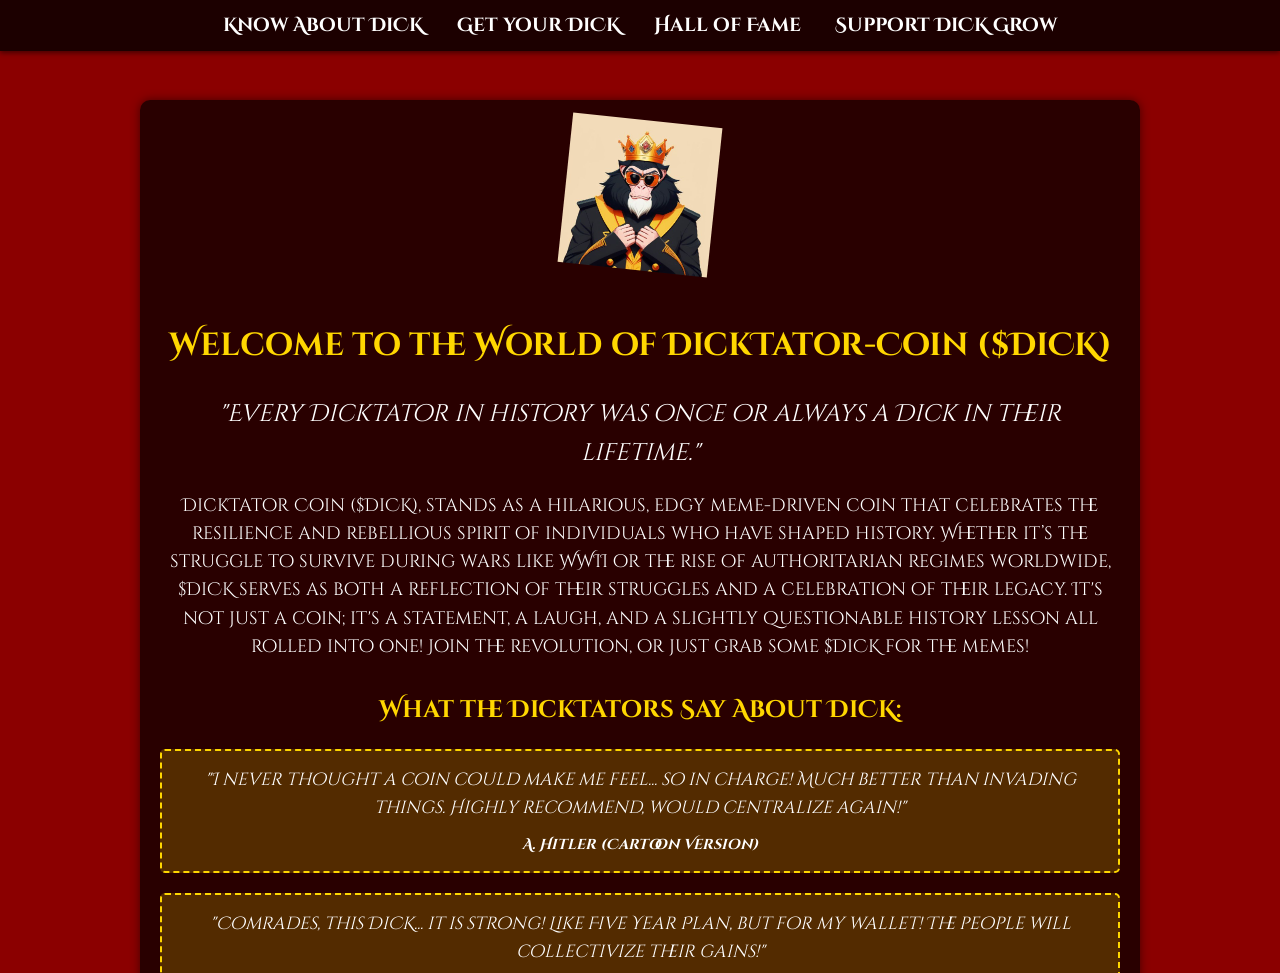
<file: index.html>
<!DOCTYPE html>
<html>
  <head>
    <meta http-equiv="refresh" content="0; url='Know About Dick.html'" />
  </head>
  <body>
    <p>If you are not redirected, <a href="Know About Dick.html">click here</a>.</p>
  </body>
</html>
</file>
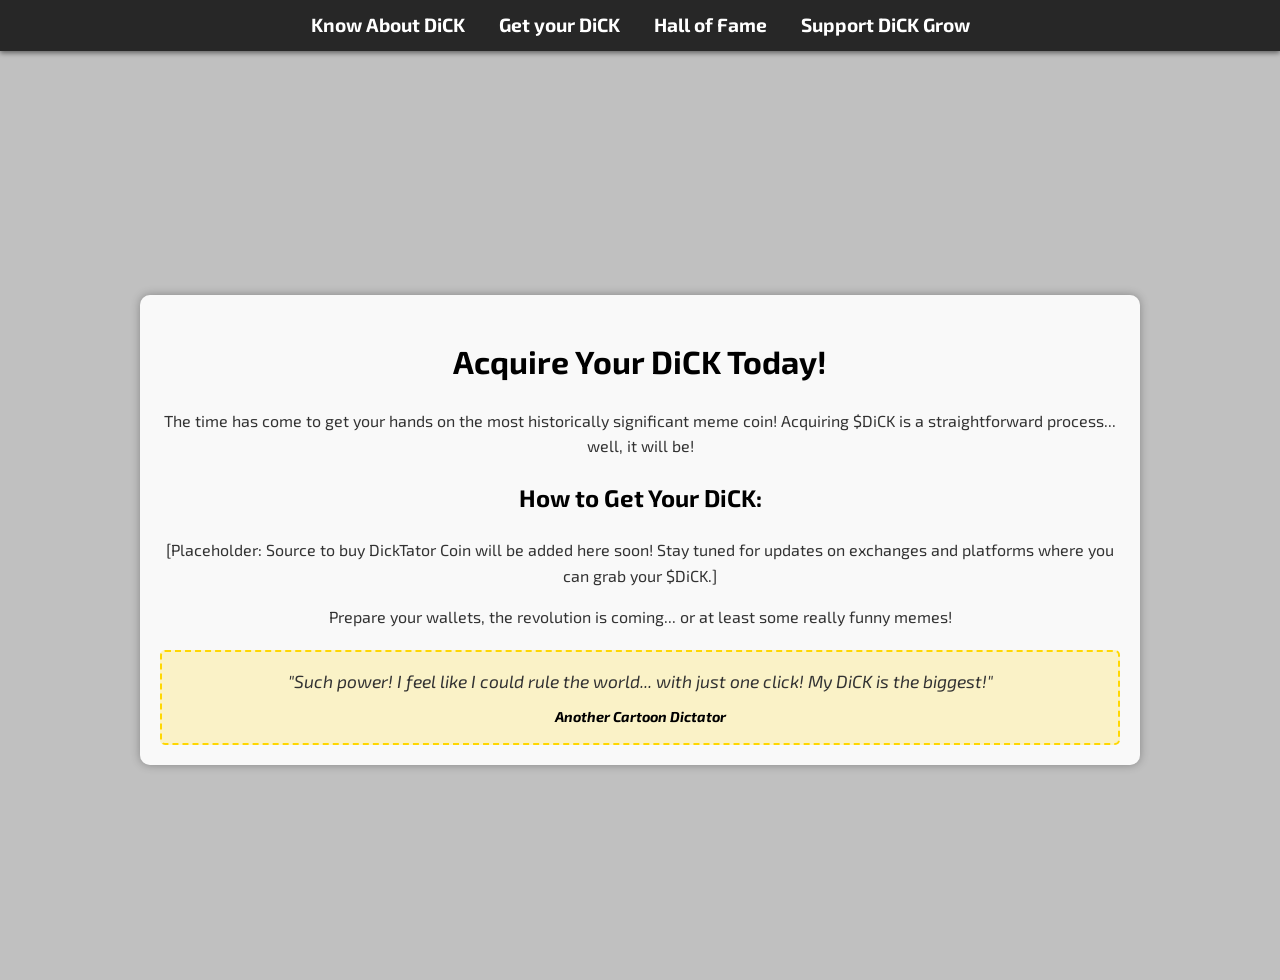
<file: Get your DiCK.html>
<!DOCTYPE html>
<html lang="en">
<head>
    <meta charset="UTF-8">
    <meta name="viewport" content="width=device-width, initial-scale=1.0">
    <title>Get your DiCK</title>
    <link rel="stylesheet" href="style.css">
</head>
<body class="get-coin">
    <nav>
        <a href="Know About Dick.html">Know About DiCK</a>
        <a href="Get your DiCK.html">Get your DiCK</a>
        <a href="Hall of Fame.html">Hall of Fame</a>
        <a href="Support DiCK Grow.html">Support DiCK Grow</a>
    </nav>

    <div class="container">
        <h1>Acquire Your DiCK Today!</h1>

        <p>
            The time has come to get your hands on the most historically significant meme coin!
            Acquiring $DiCK is a straightforward process... well, it will be!
        </p>

        <h2>How to Get Your DiCK:</h2>

        <p>
            [Placeholder: Source to buy DickTator Coin will be added here soon!
            Stay tuned for updates on exchanges and platforms where you can grab your $DiCK.]
        </p>

        <p>
            Prepare your wallets, the revolution is coming... or at least some really funny memes!
        </p>

        <div class="testimonial">
            <p>"Such power! I feel like I could rule the world... with just one click! My DiCK is the biggest!"</p>
            <cite>Another Cartoon Dictator</cite>
        </div>

    </div>

    <footer>
        </footer>
</body>
</html>
</file>
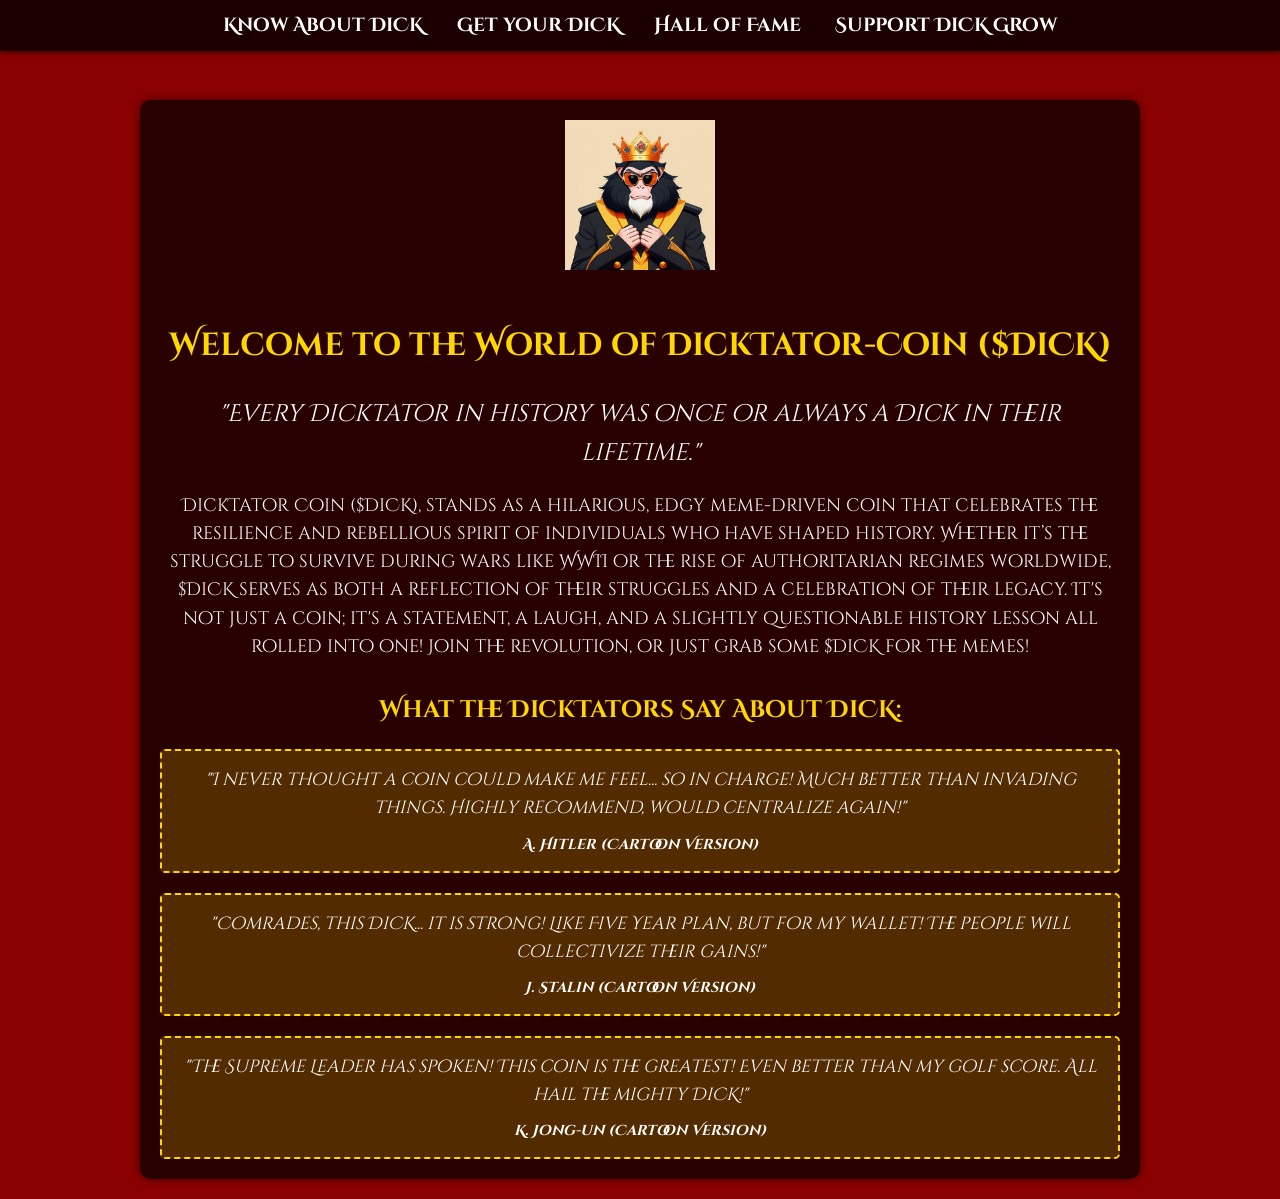
<file: Know About Dick.html>
<!DOCTYPE html>
<html lang="en">
<head>
    <meta charset="UTF-8">
    <meta name="viewport" content="width=device-width, initial-scale=1.0">
    <title>Know About DiCK</title>
    <link rel="stylesheet" href="style.css">
</head>
<body class="home">
    <nav>
        <a href="Know About Dick.html">Know About DiCK</a>
        <a href="Get your DiCK.html">Get your DiCK</a>
        <a href="Hall of Fame.html">Hall of Fame</a>
        <a href="Support DiCK Grow.html">Support DiCK Grow</a>
    </nav>

    <div class="container">
        <img src="assets/dicktator_logo.jpeg" alt="DickTator-Coin Logo" class="logo">
        <h1>Welcome to the World of DickTator-Coin ($DiCK)</h1>

        <p class="tagline">"Every Dicktator in history was once or always a Dick in their lifetime."</p>

        <p class="description">
            DickTator Coin ($DiCK), stands as a hilarious, edgy meme-driven coin that celebrates the resilience and rebellious spirit of individuals who have shaped history. Whether it’s the struggle to survive during wars like WWII or the rise of authoritarian regimes worldwide, $DiCK serves as both a reflection of their struggles and a celebration of their legacy. It's not just a coin; it's a statement, a laugh, and a slightly questionable history lesson all rolled into one! Join the revolution, or just grab some $DiCK for the memes!
        </p>

        <h2>What the DickTators Say About DiCK:</h2>

        <div class="testimonial">
            <p>"I never thought a coin could make me feel... so in charge! Much better than invading things. Highly recommend, would centralize again!"</p>
            <cite>A. Hitler (Cartoon Version)</cite>
        </div>

        <div class="testimonial">
            <p>"Comrades, this DiCK... it is strong! Like Five Year Plan, but for my wallet! The people will collectivize their gains!"</p>
            <cite>J. Stalin (Cartoon Version)</cite>
        </div>

        <div class="testimonial">
            <p>"The Supreme Leader has spoken! This coin is the greatest! Even better than my golf score. All hail the mighty DiCK!"</p>
            <cite>K. Jong-un (Cartoon Version)</cite>
        </div>
    </div>

    <footer>
        </footer>
</body>
</html>
</file>
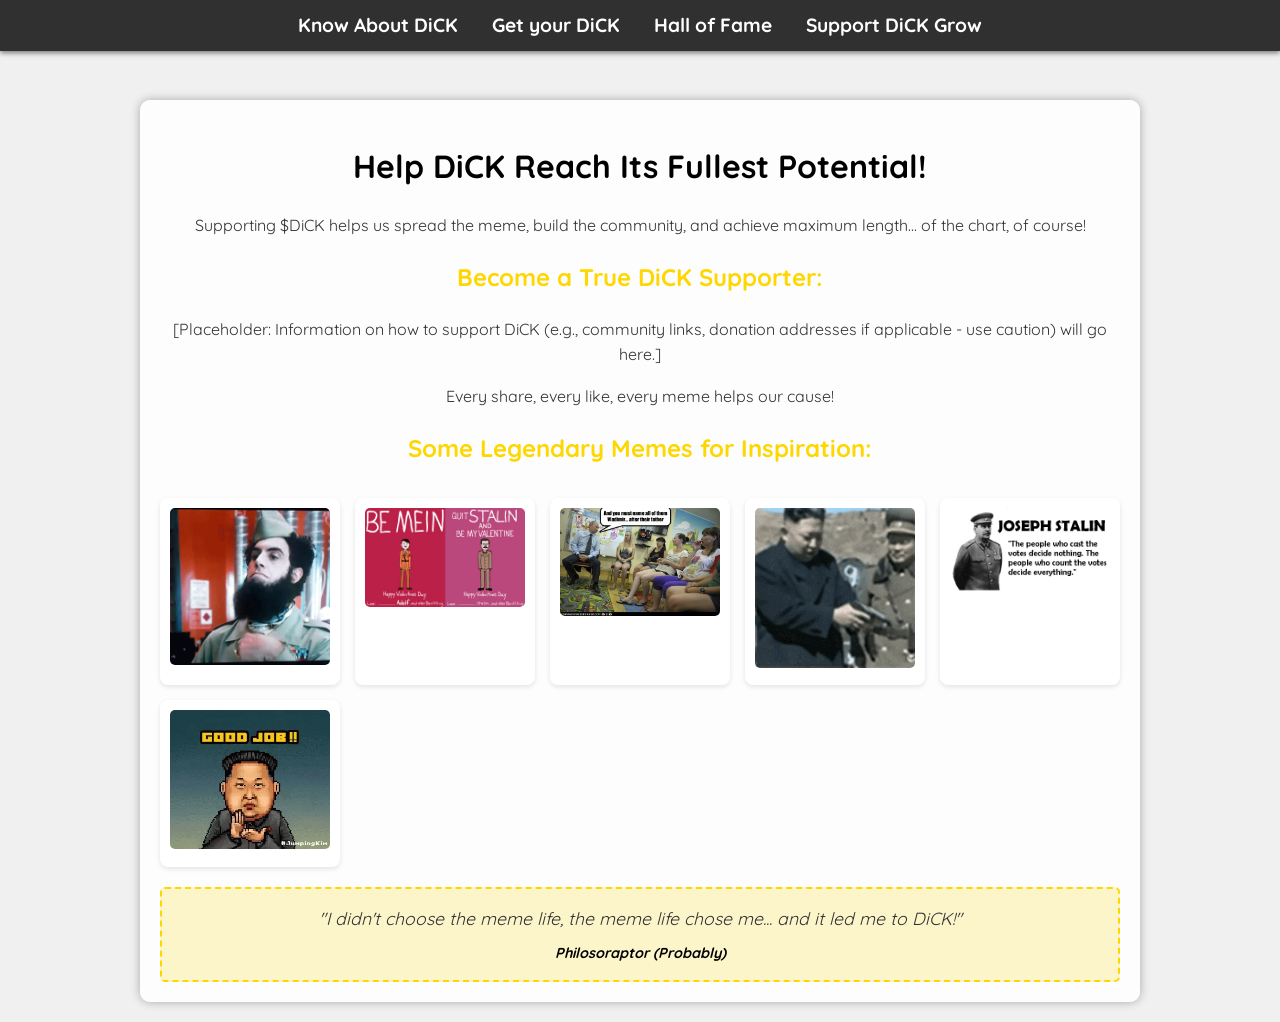
<file: Support DiCK Grow.html>
<!DOCTYPE html>
<html lang="en">
<head>
    <meta charset="UTF-8">
    <meta name="viewport" content="width=device-width, initial-scale=1.0">
    <title>Support DiCK Grow</title>
    <link rel="stylesheet" href="style.css">
</head>
<body class="support">
    <nav>
        <a href="Know About Dick.html">Know About DiCK</a>
        <a href="Get your DiCK.html">Get your DiCK</a>
        <a href="Hall of Fame.html">Hall of Fame</a>
        <a href="Support DiCK Grow.html">Support DiCK Grow</a>
    </nav>

    <div class="container">
        <h1>Help DiCK Reach Its Fullest Potential!</h1>

        <p>
            Supporting $DiCK helps us spread the meme, build the community, and achieve maximum length... of the chart, of course!
        </p>

        <h2>Become a True DiCK Supporter:</h2>

        <p>
            [Placeholder: Information on how to support DiCK (e.g., community links, donation addresses if applicable - use caution) will go here.]
        </p>

        <p>
            Every share, every like, every meme helps our cause!
        </p>

        <h2>Some Legendary Memes for Inspiration:</h2>

        <div class="meme-gallery">
            <div class="meme-item">
                <img src="assets/meme1.gif" alt="Famous Meme 1">
            </div>
            <div class="meme-item">
                <img src="assets/meme2.jpg" alt="Famous Meme 2">
            </div>
            <div class="meme-item">
                <img src="assets/meme3.png" alt="Famous Meme 3">
            </div>
            <div class="meme-item">
                <img src="assets/meme4.gif" alt="Famous Meme 4">
            </div>
            <div class="meme-item">
                <img src="assets/meme5.jpg" alt="Famous Meme 5">
            </div>
             <div class="meme-item">
                <img src="assets/meme6.png" alt="Famous Meme 6">
            </div>
        </div>

        <div class="testimonial">
            <p>"I didn't choose the meme life, the meme life chose me... and it led me to DiCK!"</p>
            <cite>Philosoraptor (Probably)</cite>
        </div>

    </div>

    <footer>
        </footer>
</body>
</html>
</file>
<file: style.css>
/* Import Google Fonts */
/* Added Lilita One and Nunito */
@import url('https://fonts.googleapis.com/css2?family=Bungee+Shade&family=Cinzel+Decorative&family=Exo+2&family=Lilita+One&family=Nunito:wght@400;700&family=Pacifico&family=Quicksand:wght@300..700&display=swap');

/* General Body Styling */
body {
    margin: 0;
    padding: 0;
    font-family: sans-serif; /* Default fallback */
    color: #fff; /* Default text color */
    line-height: 1.6;
    min-height: 100vh;
    display: flex;
    flex-direction: column;
    justify-content: center;
    align-items: center;
    background-size: cover;
    background-position: center;
    transition: background-color 0.5s ease; /* Smooth background color transition */
    padding-top: 80px; /* Add padding to body to prevent content hiding behind fixed nav */
}

/* Navigation Bar */
nav {
    width: 100%;
    background-color: rgba(0, 0, 0, 0.8);
    padding: 10px 0;
    text-align: center;
    position: fixed;
    top: 0;
    left: 0;
    z-index: 1000;
    box-shadow: 0 2px 5px rgba(0, 0, 0, 0.5);
}

nav a {
    color: #fff;
    text-decoration: none;
    margin: 0 15px;
    font-size: 1.2em;
    font-weight: bold;
    transition: color 0.3s ease, transform 0.3s ease;
}

nav a:hover {
    color: #ffd700; /* Gold on hover */
    transform: scale(1.1);
}

/* Page Specific Styles */

/* Home Page: Know About DiCK */
body.home {
    background-color: #8b0000; /* Royal Red */
    font-family: 'Cinzel Decorative', cursive;
}

/* Get your DiCK Page */
body.get-coin {
    background-color: #c0c0c0; /* Silver */
    font-family: 'Exo 2', sans-serif;
    color: #333; /* Darker text for lighter background */
}

body.get-coin h1, body.get-coin h2 {
    color: #000; /* Black headings */
}


/* Hall of Fame Page */
body.hall-of-fame {
    background: linear-gradient(45deg, #ff99e6, #ccffcc, #ffff99, #a0c8f0); /* Bright, funky gradient */
    background-size: 400% 400%;
    animation: gradientAnimation 15s ease infinite;
    font-family: 'Nunito', sans-serif; /* Changed main text font */
    color: #000; /* Changed default text color to black for readability */
}

@keyframes gradientAnimation {
    0% { background-position: 0% 50%; }
    50% { background-position: 100% 50%; }
    100% { background-position: 0% 50%; }
}

/* Updated Hall of Fame Headings */
body.hall-of-fame h1,
body.hall-of-fame h2,
body.hall-of-fame h3 {
     font-family: 'Lilita One', cursive; /* Changed heading font */
     color: #000; /* Changed heading color to black */
     /* Added text shadow for outline effect */
     text-shadow: 2px 2px #fff, -2px 2px #fff, 2px -2px #fff, -2px -2px #fff,
                  2px 0 #fff, 0 2px #fff, -2px 0 #fff, 0 -2px #fff;
     margin-bottom: 20px;
}


/* Support DiCK Grow Page */
body.support {
    background-color: #f0f0f0; /* Decent and clean light grey */
    font-family: 'Quicksand', sans-serif;
    color: #333; /* Darker text */
}

body.support h1 {
    color: #000;
}


/* Content Container */
.container {
    max-width: 960px;
    margin: 20px auto; /* Adjusted margin */
    padding: 20px;
    background-color: rgba(0, 0, 0, 0.7); /* Semi-transparent background */
    border-radius: 10px;
    text-align: center;
    box-shadow: 0 0 10px rgba(0, 0, 0, 0.5);
}

.get-coin .container, .support .container, .hall-of-fame .container {
     background-color: rgba(255, 255, 255, 0.9); /* Lighter container for lighter/bright backgrounds */
     box-shadow: 0 0 10px rgba(0, 0, 0, 0.3);
     color: #333; /* Darker text inside lighter containers */
}


h1, h2, h3 {
    color: #ffd700; /* Default heading color (Gold) - overridden by page-specific styles */
    margin-bottom: 20px;
}

.get-coin h1, .support h1 {
    color: #000; /* Black headings for lighter backgrounds */
}

.logo {
    width: 150px;
    height: auto;
    margin-bottom: 20px;
    animation: spin 5s linear infinite; /* Playful spin animation */
}

@keyframes spin {
    0% { transform: rotate(0deg); }
    100% { transform: rotate(360deg); }
}

.tagline {
    font-size: 1.5em;
    margin-bottom: 20px;
    font-style: italic;
}

.description {
    font-size: 1.1em;
    margin-bottom: 30px;
}

.testimonial {
    margin-top: 20px;
    padding: 15px;
    border: 2px dashed #ffd700; /* Gold dashed border */
    border-radius: 5px;
    font-style: italic;
    background-color: rgba(255, 215, 0, 0.2); /* Light gold background */
}

/* Testimonial text color within lighter containers */
.get-coin .testimonial, .support .testimonial, .hall-of-fame .testimonial {
    color: #333; /* Darker text within testimonials on lighter backgrounds */
}

.testimonial p {
    margin: 0;
    font-size: 1.1em;
}

.testimonial cite {
    display: block;
    margin-top: 10px;
    font-size: 0.9em;
    font-weight: bold;
    color: #fff; /* White cite color - overridden in lighter containers */
}

.get-coin .testimonial cite, .support .testimonial cite, .hall-of-fame .testimonial cite {
    color: #000; /* Black cite color for lighter/bright backgrounds */
}


/* Hall of Fame Specific Styles */
.hall-of-fame-section {
    margin-bottom: 40px;
    padding: 20px;
    background-color: rgba(255, 255, 255, 0.9); /* Slightly transparent white background */
    border-radius: 10px;
    box-shadow: 0 0 10px rgba(0, 0, 0, 0.2);
    color: #333; /* Dark text for readability inside the section */
    text-align: left;
}

.hall-of-fame-section h2 {
    text-align: center;
    margin-top: 0;
    /* Heading specific styles are handled above with body.hall-of-fame h2 */
}

.dictator-intro {
    display: flex;
    align-items: center;
    margin-bottom: 20px;
}

.dictator-intro img {
    width: 100px;
    height: auto;
    margin-right: 20px;
    border-radius: 50%; /* Make image round */
    border: 3px solid #ffd700; /* Gold border */
    transition: transform 0.3s ease;
}

.dictator-intro img:hover {
    transform: scale(1.1) rotate(10deg); /* Playful effect on hover */
}

.dictator-intro .testimony {
    flex-grow: 1;
    font-style: italic;
    border-left: 3px solid #ffd700;
    padding-left: 15px;
    color: #333; /* Ensure testimony text is dark */
}

.dick-world-section {
    margin-top: 30px;
    border-top: 2px dashed #ccc;
    padding-top: 20px;
}

.dick-world-section h3 {
    text-align: center;
    margin-bottom: 20px;
     /* Heading specific styles are handled above with body.hall-of-fame h3 */
}

.dick-world-entries {
    display: grid;
    grid-template-columns: repeat(auto-fit, minmax(200px, 1fr)); /* Responsive grid */
    gap: 20px;
}

.dick-entry {
    background-color: #fff;
    border-radius: 8px;
    padding: 15px;
    box-shadow: 0 2px 5px rgba(0, 0, 0, 0.1);
    text-align: center;
    transition: transform 0.3s ease;
    color: #333; /* Ensure entry text is dark */
}

.dick-entry:hover {
    transform: translateY(-5px); /* Lift up on hover */
}

.dick-entry img {
    width: 100%;
    height: auto;
    border-radius: 5px;
    margin-bottom: 10px;
}

.dick-entry .name {
    font-weight: 700; /* Use bolder Nunito weight */
    margin-bottom: 5px;
    color: #000; /* Make name black */
}

.dick-entry .dialogue {
    font-size: 0.9em;
    font-style: italic;
    color: #555; /* Keep dialogue slightly lighter grey */
}

.hall-of-fame .update-note {
    margin-top: 40px;
    font-size: 1.2em;
    font-weight: bold;
    color: #000; /* Keep note color black for readability */
    text-align: center;
    animation: pulse 2s infinite; /* Pulsing effect */
}

@keyframes pulse {
    0% { transform: scale(1); }
    50% { transform: scale(1.05); }
    100% { transform: scale(1); }
}


/* Support Page Specific Styles */
.meme-gallery {
    display: grid;
    grid-template-columns: repeat(auto-fit, minmax(150px, 1fr)); /* Responsive meme grid */
    gap: 15px;
    margin-top: 30px;
}

.meme-item {
    background-color: #fff;
    border-radius: 8px;
    padding: 10px;
    box-shadow: 0 2px 5px rgba(0, 0, 0, 0.1);
    text-align: center;
    overflow: hidden; /* Hide parts of image if it overflows */
}

.meme-item img {
    width: 100%;
    height: auto;
    border-radius: 5px;
    transition: transform 0.5s ease;
}

.meme-item img:hover {
    transform: scale(1.1) rotate(-5deg); /* Zoom and rotate on hover */
}


/* Responsive Design */
@media (max-width: 768px) {
    body {
        padding-top: 70px; /* Adjust padding for smaller screens */
    }

    .container {
        margin-top: 15px; /* Adjust margin for smaller screens */
        padding: 15px;
    }

    nav a {
        margin: 0 8px;
        font-size: 1em;
    }

    .dictator-intro {
        flex-direction: column;
        text-align: center;
    }

    .dictator-intro img {
        margin-right: 0;
        margin-bottom: 15px;
    }

    .dictator-intro .testimony {
        border-left: none;
        padding-left: 0;
        border-top: 3px solid #ffd700;
        padding-top: 15px;
        text-align: center;
    }

    .dick-world-entries {
        grid-template-columns: 1fr; /* Stack entries on small screens */
    }

    .meme-gallery {
        grid-template-columns: repeat(auto-fit, minmax(100px, 1fr)); /* Smaller meme grid */
    }

     /* Adjust Hall of Fame heading shadow for smaller screens if needed */
    body.hall-of-fame h1,
    body.hall-of-fame h2,
    body.hall-of-fame h3 {
        text-shadow: 1.5px 1.5px #fff, -1.5px 1.5px #fff, 1.5px -1.5px #fff, -1.5px -1.5px #fff,
                     1.5px 0 #fff, 0 1.5px #fff, -1.5px 0 #fff, 0 -1.5px #fff;
    }
}
</file>
